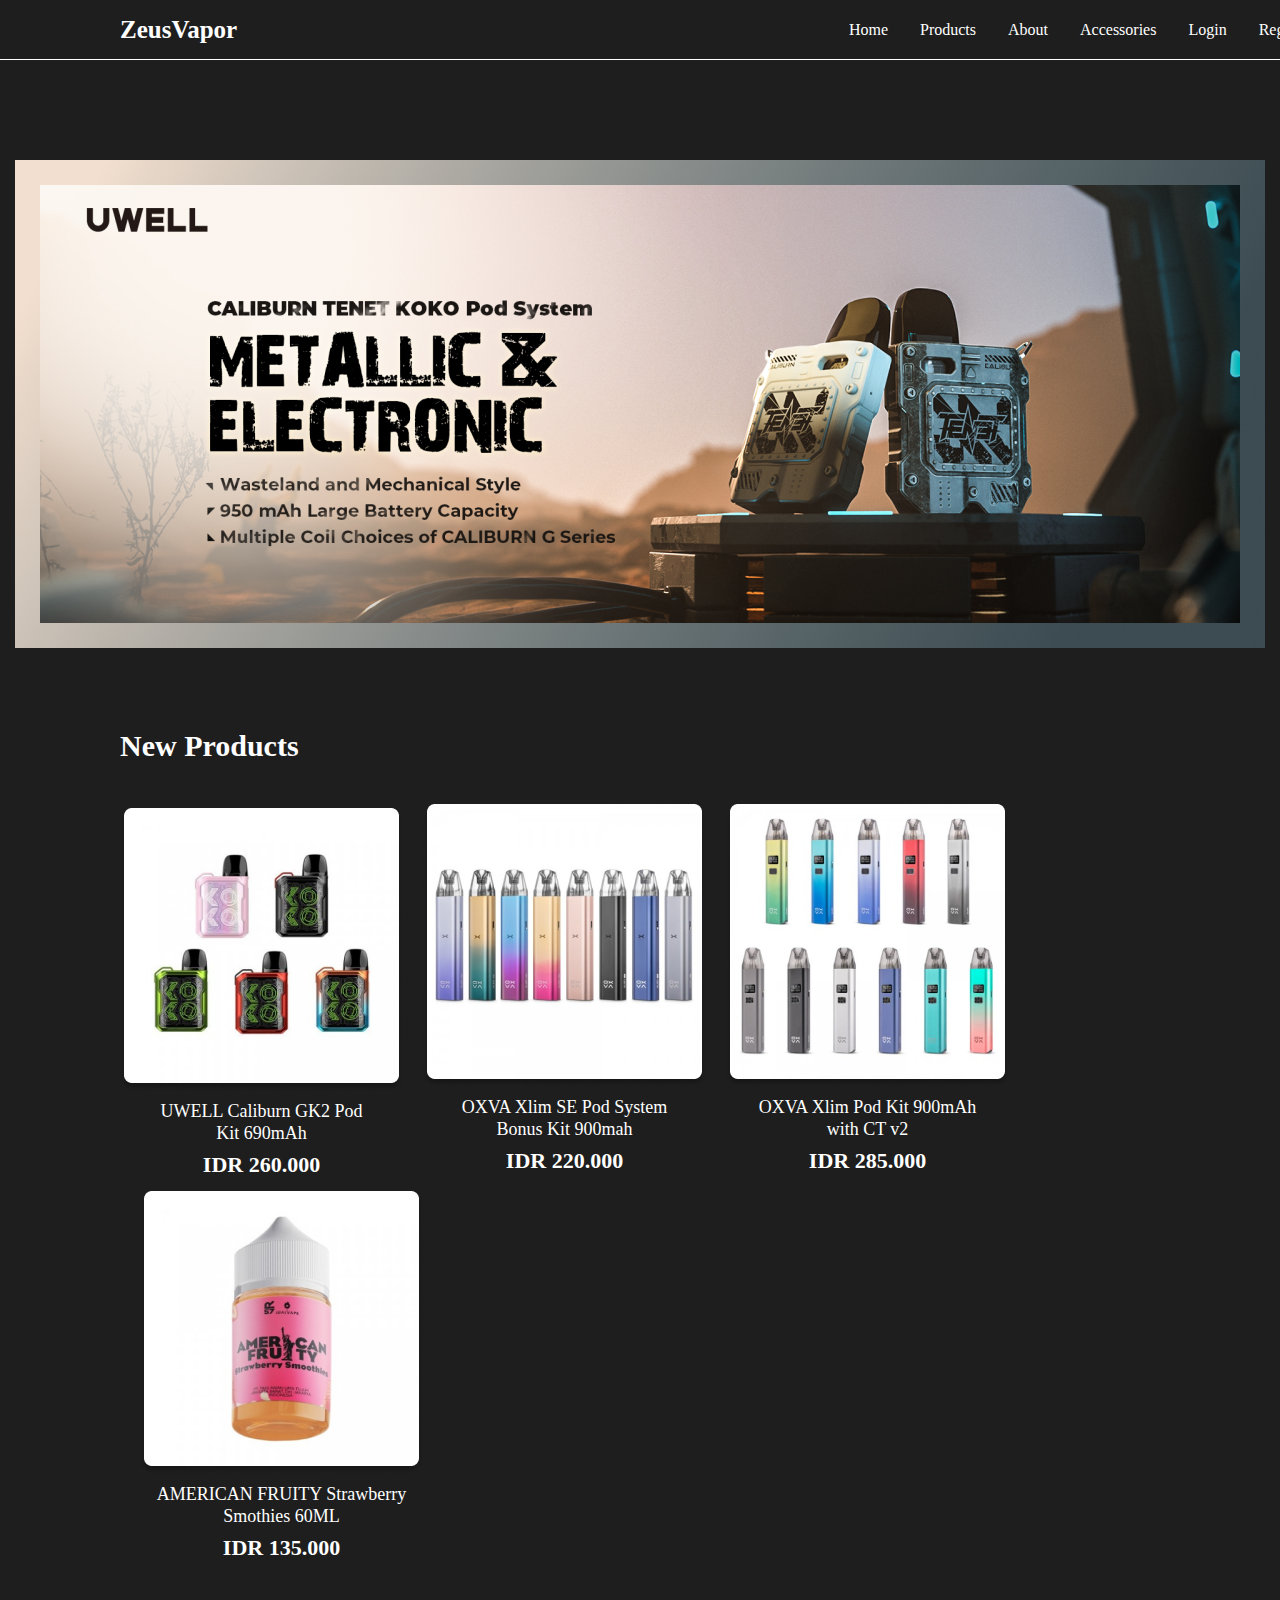
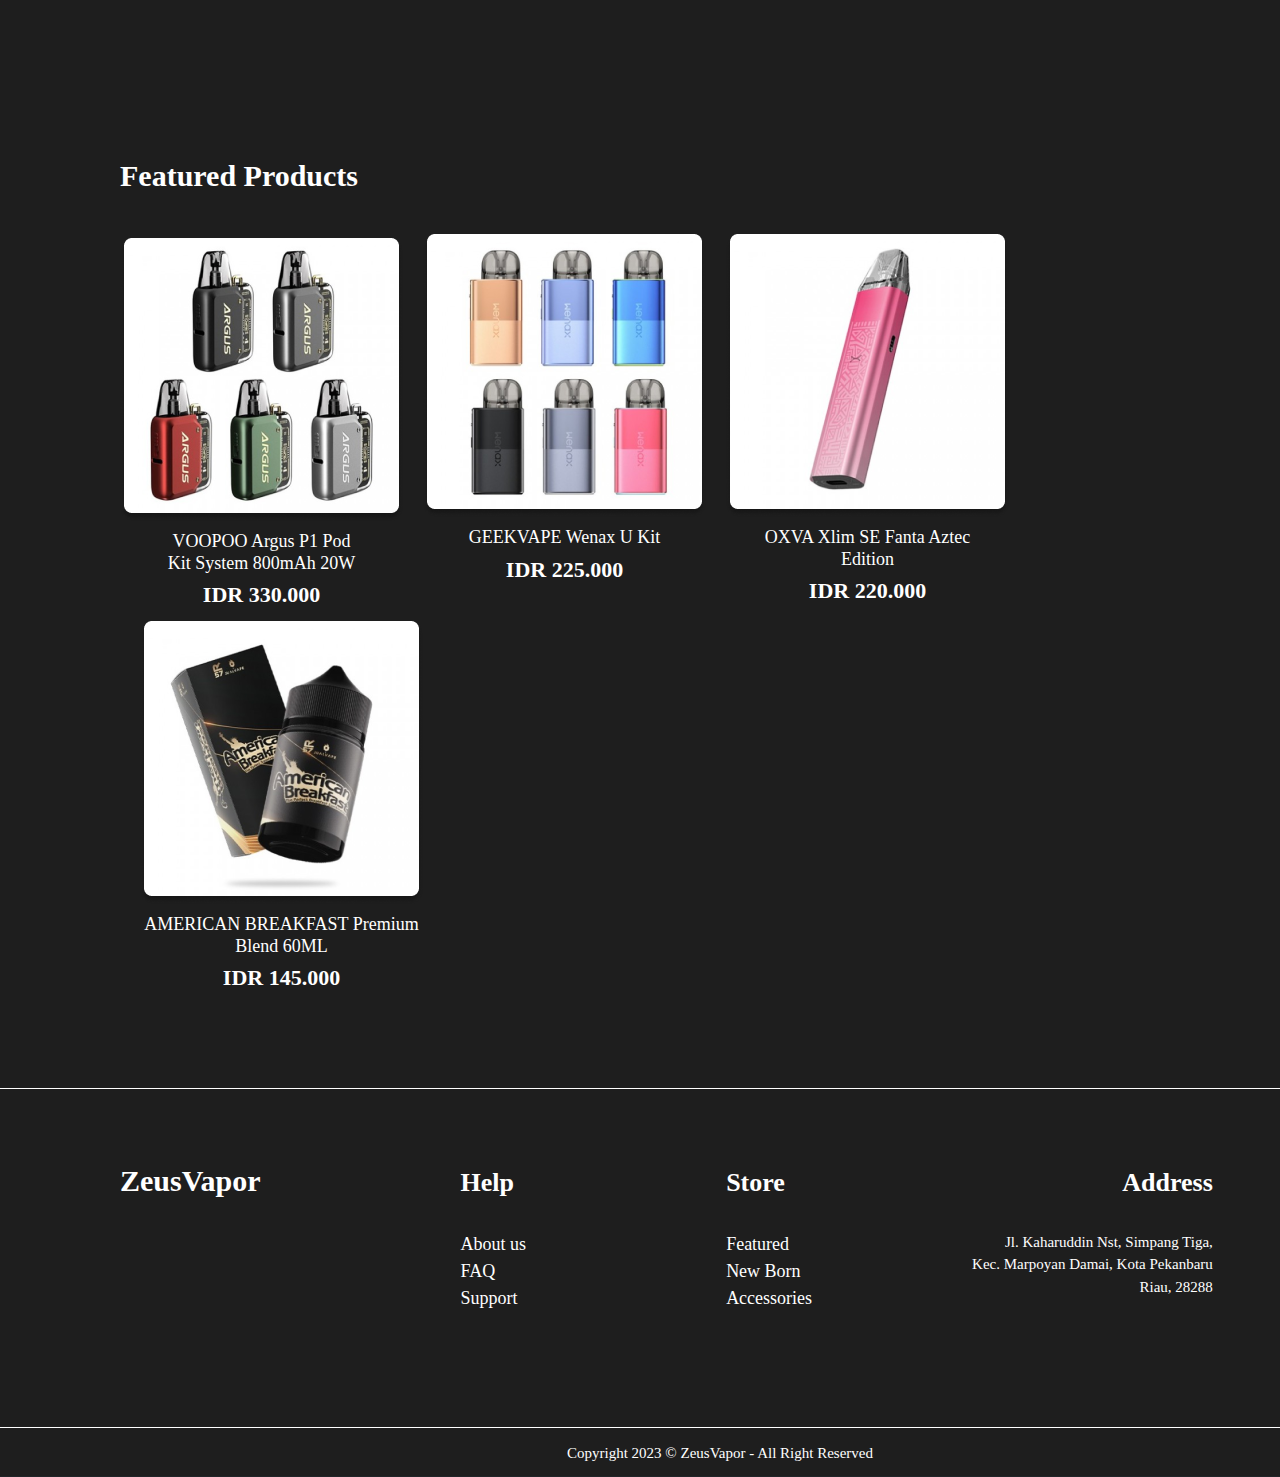
<file: index.html>
<!doctype html>
<html lang="en">
  <head>
    <!-- Required meta tags -->
    <meta charset="utf-8">
    <meta name="viewport" content="width=device-width, initial-scale=1, shrink-to-fit=no">

    <!-- Bootstrap CSS -->
    <link rel="stylesheet" href="https://cdn.jsdelivr.net/npm/bootstrap@4.6.2/dist/css/bootstrap.min.css" integrity="sha384-xOolHFLEh07PJGoPkLv1IbcEPTNtaed2xpHsD9ESMhqIYd0nLMwNLD69Npy4HI+N" crossorigin="anonymous">
    <link rel="stylesheet" href="frontend/libraries/bootstrap/css/bootstrap.css">
    <!-- my css -->
    <link rel="stylesheet" href="frontend/style/home.css">

    <title>ZeusVapor</title>
  </head>
  <body>

    <!-- navbar -->
    <nav class="navbar navbar-expand-lg navbar-light ">
      <a class="navbar-brand" href="index.html">ZeusVapor</a>
      <button class="navbar-toggler" type="button" data-toggle="collapse" data-target="#navbarNav" aria-controls="navbarNav" aria-expanded="false" aria-label="Toggle navigation">
        <span class="navbar-toggler-icon"></span>
      </button>
      <div class="collapse navbar-collapse" id="navbarNav">
        <ul class="navbar-nav ml-auto">
          <li class="nav-item active">
            <a class="nav-link" href="index.html">Home <span class="sr-only">(current)</span></a>
          </li>
          <li class="nav-item ml-3">
            <a class="nav-link" href="detail.html">Products</a>
          </li>
          <li class="nav-item ml-3">
            <a class="nav-link" href="#">About</a>
          </li>
          <li class="nav-item ml-3">
            <a class="nav-link" href="detail.html">Accessories</a>
          </li>
          <li class="nav-item ml-3">
            <a class="nav-link" href="#">Login</a>
          </li>
          <li class="nav-item ml-3">
            <a class="nav-link" href="#">Register</a>
          </li>
        </ul>
      </div>
    </nav>
    <!-- tutup navbar -->

    <center>
      <img src="frontend/img/section.png" class="img-section">
    </center>

    <!-- new products -->
    <section class="newproducts">
      <h5 class="headnow">New Products</h5>
      <div class="form-inline">
        <div class="np1">
          <a href="#">
            <img src="frontend/img/npp1.png" class="img-pr">
          </a>
          <a href="detail.html">
            <h5 class="nm-pr">UWELL Caliburn GK2 Pod <br>
              Kit 690mAh</h5>
          </a>
          <h5 class="pr-pr">IDR 260.000</h5>
        </div>
        <div class="np">
          <a href="#">
            <img src="frontend/img/npp2.png" class="img-pr">
          </a>
          <a href="detail.html">
            <h5 class="nm-pr">OXVA Xlim SE Pod System <br> Bonus Kit 900mah</h5>
          </a>
          <h5 class="pr-pr">IDR 220.000</h5>
        </div>
        <div class="np">
          <a href="#">
            <img src="frontend/img/npp3.png" class="img-pr">
          </a>
          <a href="#">
            <h5 class="nm-pr">OXVA Xlim Pod Kit 900mAh <br> with CT v2</h5>
          </a>
          <h5 class="pr-pr">IDR 285.000</h5>
        </div>
        <div class="np">
          <a href="#">
            <img src="frontend/img/npp4.png" class="img-pr">
          </a>
          <a href="#">
            <h5 class="nm-pr">AMERICAN FRUITY Strawberry <br> Smothies 60ML</h5>
          </a>
          <h5 class="pr-pr">IDR 135.000</h5>
        </div>
      </div>
    </section>
    <!-- tutup new products -->

    <!-- featured products -->
    <section class="fproducts">
      <h5 class="headnow">Featured Products</h5>
      <div class="form-inline">
        <div class="np1">
          <a href="#">
            <img src="frontend/img/fp1.png" class="img-pr">
          </a>
          <a href="#">
            <h5 class="nm-pr">VOOPOO Argus P1 Pod <br> Kit System 800mAh 20W</h5>
          </a>
          <h5 class="pr-pr">IDR 330.000</h5>
        </div>
        <div class="np">
          <a href="#">
            <img src="frontend/img/fp2.png" class="img-pr">
          </a>
          <a href="#">
            <h5 class="nm-pr">GEEKVAPE Wenax U Kit</h5>
          </a>
          <h5 class="pr-pr">IDR 225.000</h5>
        </div>
        <div class="np">
          <a href="#">
            <img src="frontend/img/fp3.png" class="img-pr">
          </a>
          <a href="#">
            <h5 class="nm-pr">OXVA Xlim SE Fanta Aztec <br> Edition</h5>
          </a>
          <h5 class="pr-pr">IDR 220.000</h5>
        </div>
        <div class="np">
          <a href="#">
            <img src="frontend/img/fp4.png" class="img-pr">
          </a>
          <a href="#">
            <h5 class="nm-pr">AMERICAN BREAKFAST Premium <br> Blend 60ML</h5>
          </a>
          <h5 class="pr-pr">IDR 145.000</h5>
        </div>
      </div>
    </section>
    <!-- tutup featured products -->

    <!-- footer -->
    <footer class="form-inline">
      <div class="bren">
        <h5 class="foot-bran">ZeusVapor</h5>
        <div class="form-inline">
        </div>
      </div>
      <div class="footer-h">
        <h5 class="footer-item">Help</h5>
        <div class="footer-ul">
          <a href="#" class="footer-link">About us</a> <br>
          <a href="#" class="footer-link">FAQ</a> <br>
          <a href="#" class="footer-link">Support</a>
        </div>
      </div>
      <div class="footer-h">
        <h5 class="footer-item">Store</h5>
        <div class="footer-ul">
          <a href="#" class="footer-link">Featured</a> <br>
          <a href="#" class="footer-link">New Born</a> <br>
          <a href="#" class="footer-link">Accessories</a>
        </div>
      </div>
      <div class="footer-h-address">
        <h5 class="footer-add">Address</h5>
        <p class="address">Jl. Kaharuddin Nst, Simpang Tiga, <br>
          Kec. Marpoyan Damai, Kota Pekanbaru <br>
          Riau, 28288</p>
      </div>
    </footer>
    <center class="copyright">
      <p>Copyright 2023 © <a href="#">ZeusVapor</a> - All Right Reserved</p>
    </center>
    <!-- tutup footer -->

    <!-- Optional JavaScript; choose one of the two! -->

    <!-- Option 1: jQuery and Bootstrap Bundle (includes Popper) -->
    <script src="https://cdn.jsdelivr.net/npm/jquery@3.5.1/dist/jquery.slim.min.js" integrity="sha384-DfXdz2htPH0lsSSs5nCTpuj/zy4C+OGpamoFVy38MVBnE+IbbVYUew+OrCXaRkfj" crossorigin="anonymous"></script>
    <script src="frontend/libraries/bootstrap/js/bootstrap.js"></script>
  </body>
</html>
</file>
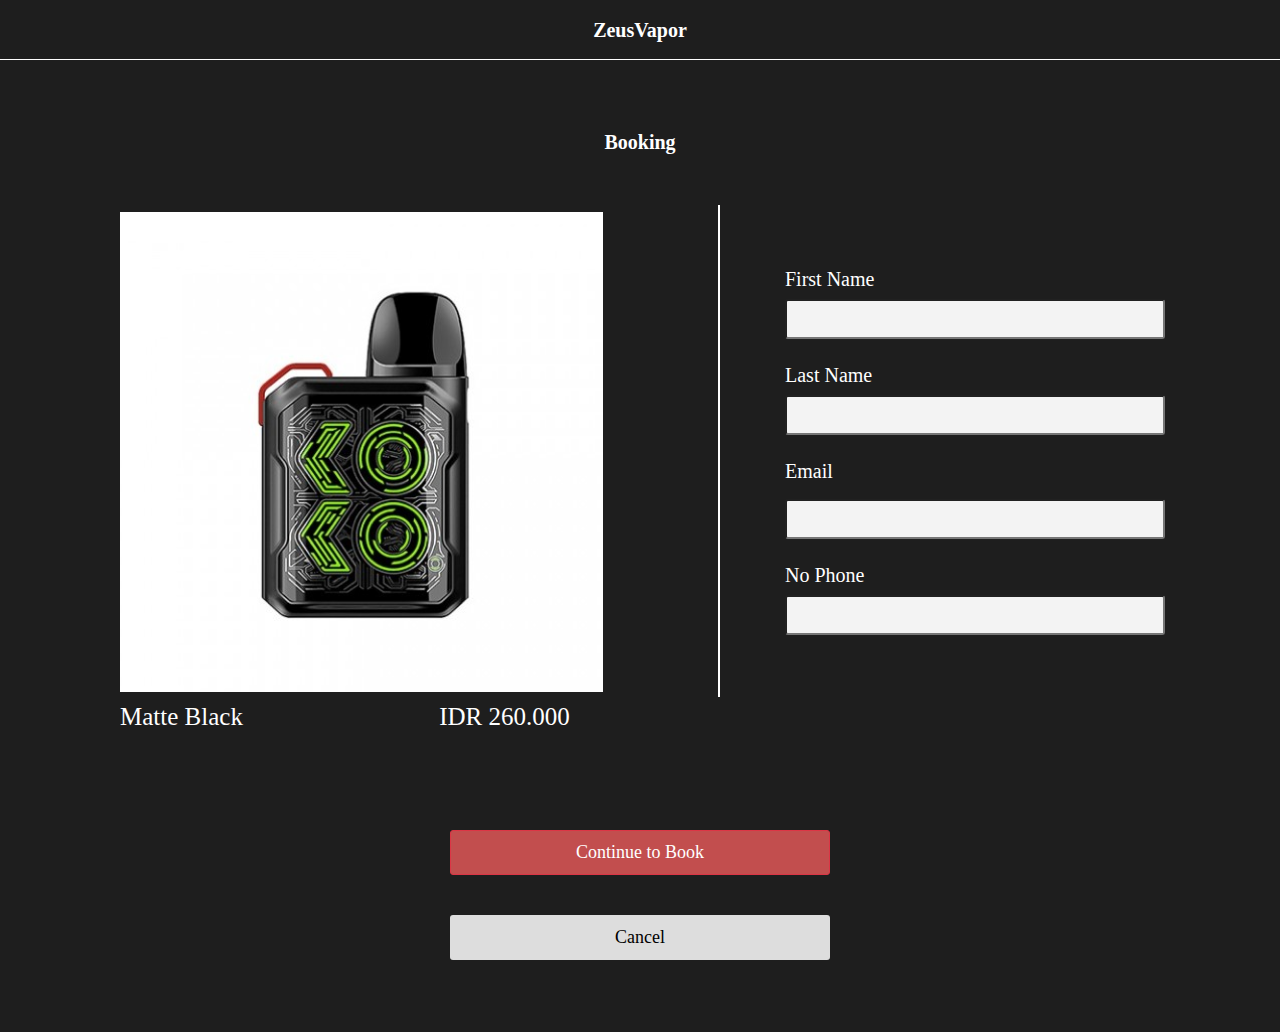
<file: booking.html>
<!doctype html>
<html lang="en">
  <head>
    <!-- Required meta tags -->
    <meta charset="utf-8">
    <meta name="viewport" content="width=device-width, initial-scale=1, shrink-to-fit=no">

    <!-- Bootstrap CSS -->
    <link rel="stylesheet" href="https://cdn.jsdelivr.net/npm/bootstrap@4.6.2/dist/css/bootstrap.min.css" integrity="sha384-xOolHFLEh07PJGoPkLv1IbcEPTNtaed2xpHsD9ESMhqIYd0nLMwNLD69Npy4HI+N" crossorigin="anonymous">
    <link rel="stylesheet" href="frontend/libraries/bootstrap/css/bootstrap.css">
    <!-- my css -->
    <link rel="stylesheet" href="frontend/style/booking.css">

    <title>Booking page</title>
  </head>
  <body>

    <!-- nav -->
    <nav class="navbar">
        <center class="nav-brn mx-auto">ZeusVapor</center>
    </nav>
    <!-- tutup nav -->

    <!-- booking -->
    <h5 class="bk">Booking</h5>
    <section class="booking form-inline">
        <div class="produk">
            <img src="frontend/img/produk-booking1.png"><br>
            <h5 class="mat text-left">Matte Black <span class="text-right">IDR 260.000</span></h5>
        </div>
        <center>
            <hr class="grs">
        </center>
        <div class="data">
            <div class="FirstName">
                <h5 class="in-label">First Name</h5>
                <input type="text" class="form-text">
            </div>
            <div class="LastName mt-4">
                <h5 class="in-label">Last Name</h5>
                <input type="text" class="form-text">
            </div>
            <div class="Email mt-4">
                <h5 class="in-label">Email <Address></Address></h5>
                <input type="email" class="form-text">
            </div>
            <div class="Phone mt-4">
                <h5 class="in-label">No Phone</h5>
                <input type="text" class="form-text">
            </div>
        </div>
    </section>

    <center>
        <a href="payment.html" role="button">
            <button type="button" class="btn btn-danger">Continue to Book</button>
        </a>
        <br>
        <a href="detail.html" role="button">
            <button type="button" class="btn btn-cancel">Cancel</button>
        </a>
    </center>
    <!-- tutup booking -->
    <br><br><br>

    <!-- Optional JavaScript; choose one of the two! -->

    <!-- Option 1: jQuery and Bootstrap Bundle (includes Popper) -->
    <script src="https://cdn.jsdelivr.net/npm/jquery@3.5.1/dist/jquery.slim.min.js" integrity="sha384-DfXdz2htPH0lsSSs5nCTpuj/zy4C+OGpamoFVy38MVBnE+IbbVYUew+OrCXaRkfj" crossorigin="anonymous"></script>
    <script src="frontend/libraries/bootstrap/js/bootstrap.js"></script>
  </body>
</html>
</file>
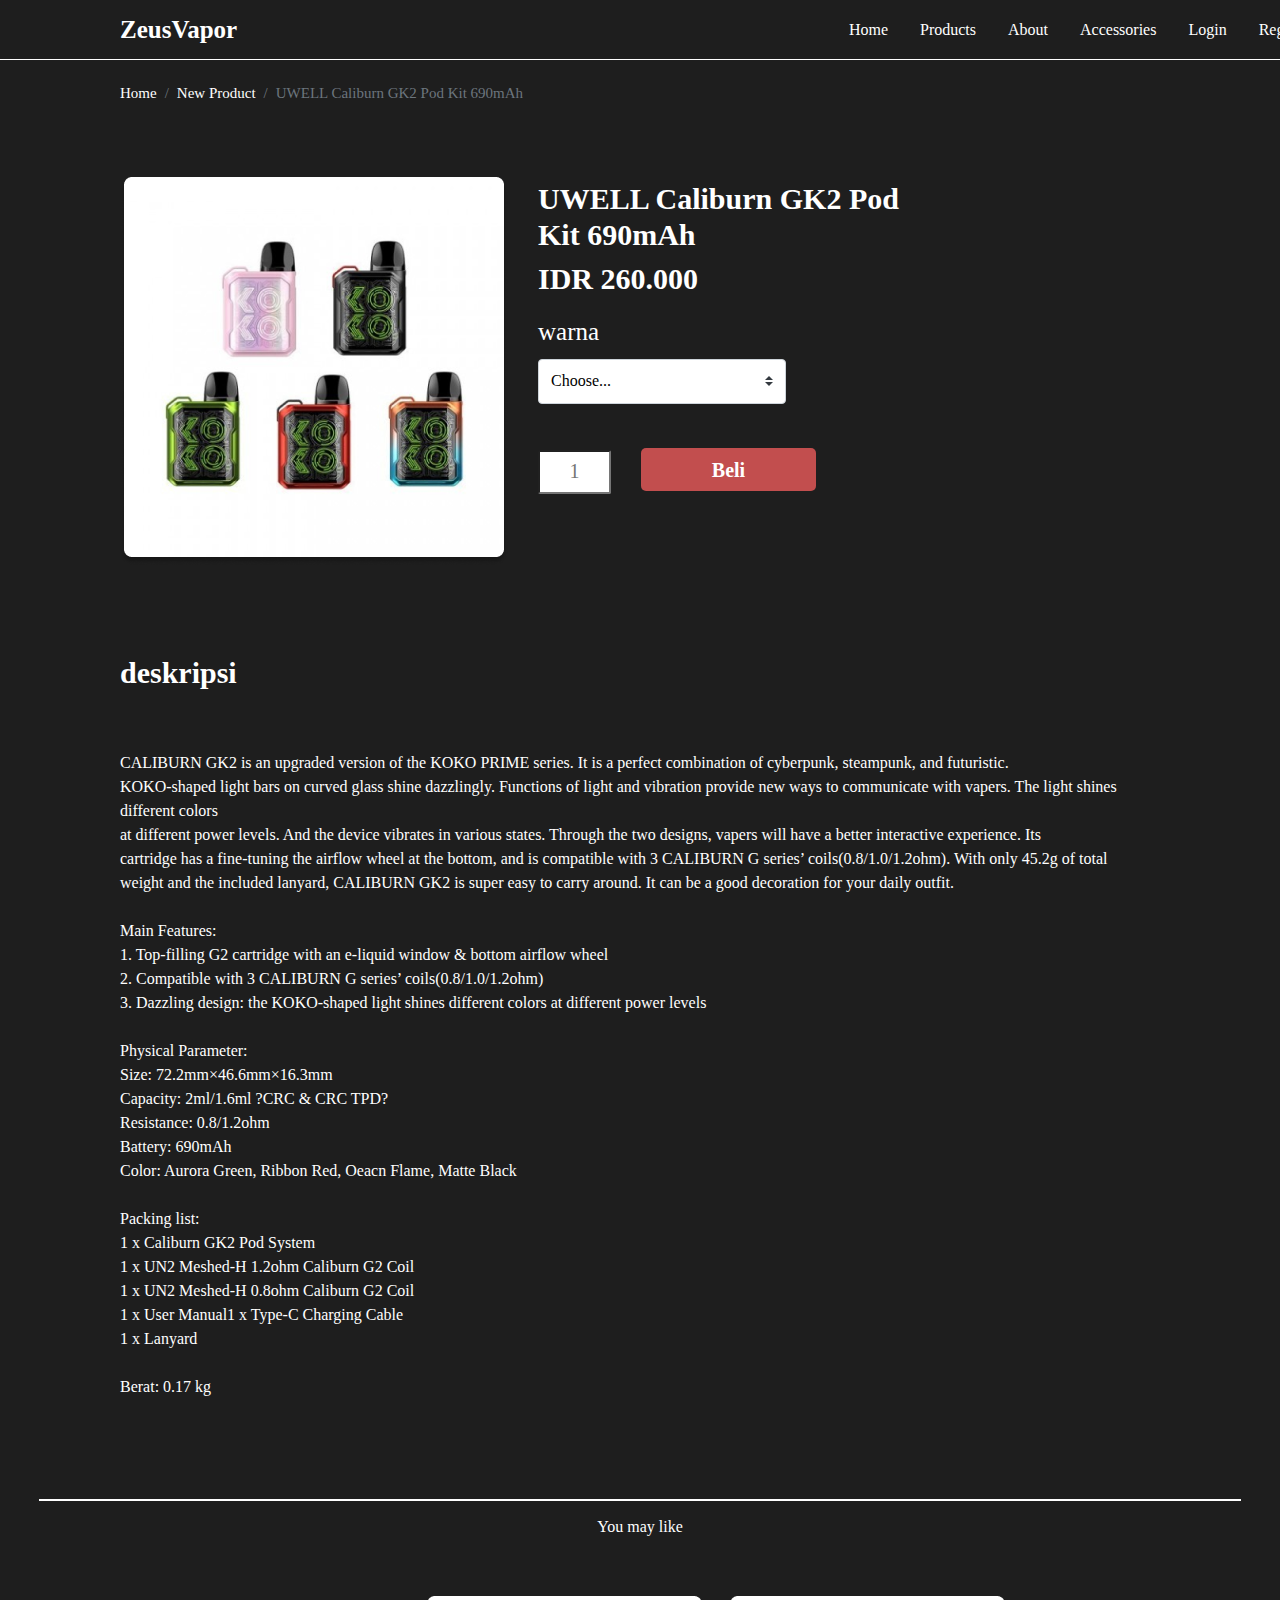
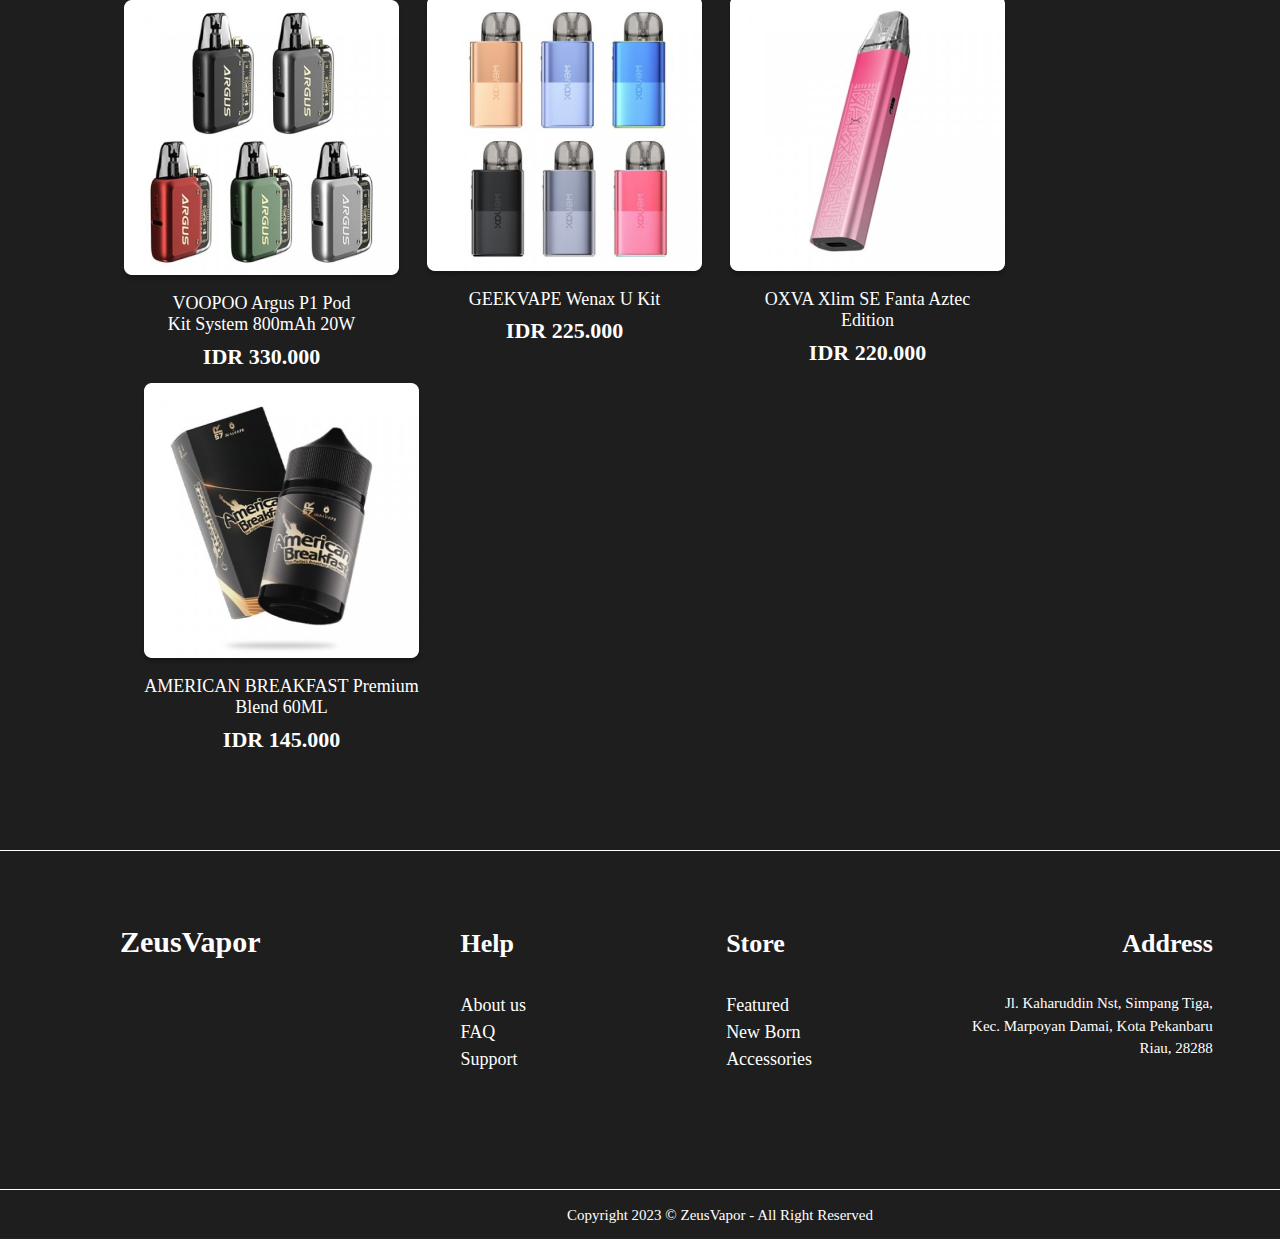
<file: detail.html>
<!doctype html>
<html lang="en">
  <head>
    <!-- Required meta tags -->
    <meta charset="utf-8">
    <meta name="viewport" content="width=device-width, initial-scale=1, shrink-to-fit=no">

    <!-- Bootstrap CSS -->
    <link rel="stylesheet" href="https://cdn.jsdelivr.net/npm/bootstrap@4.6.2/dist/css/bootstrap.min.css" integrity="sha384-xOolHFLEh07PJGoPkLv1IbcEPTNtaed2xpHsD9ESMhqIYd0nLMwNLD69Npy4HI+N" crossorigin="anonymous">
    <link rel="stylesheet" href="frontend/libraries/bootstrap/css/bootstrap.css">
    <!-- my css -->
    <link rel="stylesheet" href="frontend/style/detail.css">

    <title>UWELL Caliburn GK2 Pod Kit 690mAh</title>
  </head>
  <body>

    <!-- navbar -->
    <nav class="navbar navbar-expand-lg navbar-light ">
      <a class="navbar-brand" href="index.html">ZeusVapor</a>
      <button class="navbar-toggler" type="button" data-toggle="collapse" data-target="#navbarNav" aria-controls="navbarNav" aria-expanded="false" aria-label="Toggle navigation">
        <span class="navbar-toggler-icon"></span>
      </button>
      <div class="collapse navbar-collapse" id="navbarNav">
        <ul class="navbar-nav ml-auto">
          <li class="nav-item active">
            <a class="nav-link" href="index.html">Home <span class="sr-only">(current)</span></a>
          </li>
          <li class="nav-item ml-3">
            <a class="nav-link" href="detail.html">Products</a>
          </li>
          <li class="nav-item ml-3">
            <a class="nav-link" href="#">About</a>
          </li>
          <li class="nav-item ml-3">
            <a class="nav-link" href="#">Accessories</a>
          </li>
          <li class="nav-item ml-3">
            <a class="nav-link" href="#">Login</a>
          </li>
          <li class="nav-item ml-3">
            <a class="nav-link" href="#">Register</a>
          </li>
        </ul>
      </div>
    </nav>
    <!-- tutup navbar -->

    <nav class="breadcrumb">
        <a class="breadcrumb-item" href="index.html">Home</a>
        <a class="breadcrumb-item" href="index.html">New Product</a>
        <span class="breadcrumb-item active">UWELL Caliburn GK2 Pod Kit 690mAh</span>
    </nav>

    <!-- produk -->
    <section class="produk form-inline">
        <img src="frontend/img/uwell caliburn.png">
        <div class="detail">
            <h3 class="nm-prod">UWELL Caliburn GK2 Pod <br> Kit 690mAh</h3>
            <h4 class="nm-pric">IDR 260.000</h4>
            <h5 class="warna">warna</h5>
            <select id="input-warna" class="custom-select">
                <option selected>Choose...</option>
                <option value="1">Aurora Green</option>
                <option value="2">Matte Black</option>
                <option value="3">Ribbon Red</option>
                <option value="3">Oeacn Flame</option>
            </select>
            <div class="form-inline bt">
                <input type="text" class="form-text qty" placeholder="1">
                <a href="booking.html" role="button">
                    <button type="button" class="btn btn-submit">Beli</button>
                </a>
            </div>
        </div>
    </section>
    <!-- tutup produk -->

    <!-- deskripsi -->
    <section class="deskripsi">
        <h5>deskripsi</h5>
        <p>
            CALIBURN GK2 is an upgraded version of the KOKO PRIME series. It is a perfect combination of cyberpunk, steampunk, and futuristic. <br> KOKO-shaped light bars on curved glass shine dazzlingly. Functions of light and vibration provide new ways to communicate with vapers. The light shines different colors <br> at different power levels. And the device vibrates in various states. Through the two designs, vapers will have a better interactive experience. Its <br> cartridge has a fine-tuning the airflow wheel at the bottom, and is compatible with 3 CALIBURN G series’ coils(0.8/1.0/1.2ohm). With only 45.2g of total <br>weight and the included lanyard, CALIBURN GK2 is super easy to carry around. It can be a good decoration for your daily outfit.
            <br><br>
            Main Features: <br>
            1. Top-filling G2 cartridge with an e-liquid window & bottom airflow wheel <br>
            2. Compatible with 3 CALIBURN G series’ coils(0.8/1.0/1.2ohm) <br>
            3. Dazzling design: the KOKO-shaped light shines different colors at different power levels
            <br><br>
            Physical Parameter: <br>
            Size: 72.2mm×46.6mm×16.3mm <br>
            Capacity: 2ml/1.6ml ?CRC & CRC TPD? <br>
            Resistance: 0.8/1.2ohm <br>
            Battery: 690mAh <br>
            Color: Aurora Green, Ribbon Red, Oeacn Flame, Matte Black
            <br><br>
            Packing list: <br>
            1 x Caliburn GK2 Pod System <br>
            1 x UN2 Meshed-H 1.2ohm Caliburn G2 Coil <br>
            1 x UN2 Meshed-H 0.8ohm Caliburn G2 Coil <br>
            1 x User Manual1 x Type-C Charging Cable <br>
            1 x Lanyard
            <br><br>
            Berat: 0.17 kg
        </p>
    </section>
    <!-- tutup deskripsi -->
    <hr class="grs">
    <!-- recom -->
    <section class="recom">
        <h5 class="yml">You may like</h5>
        <div class="form-inline">
            <div class="np1">
              <a href="#">
                <img src="frontend/img/fp1.png" class="img-pr">
              </a>
              <a href="#">
                <h5 class="nm-pr">VOOPOO Argus P1 Pod <br> Kit System 800mAh 20W</h5>
              </a>
              <h5 class="pr-pr">IDR 330.000</h5>
            </div>
            <div class="np">
              <a href="#">
                <img src="frontend/img/fp2.png" class="img-pr">
              </a>
              <a href="#">
                <h5 class="nm-pr">GEEKVAPE Wenax U Kit</h5>
              </a>
              <h5 class="pr-pr">IDR 225.000</h5>
            </div>
            <div class="np">
              <a href="#">
                <img src="frontend/img/fp3.png" class="img-pr">
              </a>
              <a href="#">
                <h5 class="nm-pr">OXVA Xlim SE Fanta Aztec <br> Edition</h5>
              </a>
              <h5 class="pr-pr">IDR 220.000</h5>
            </div>
            <div class="np">
              <a href="#">
                <img src="frontend/img/fp4.png" class="img-pr">
              </a>
              <a href="#">
                <h5 class="nm-pr">AMERICAN BREAKFAST Premium <br> Blend 60ML</h5>
              </a>
              <h5 class="pr-pr">IDR 145.000</h5>
            </div>
          </div>
    </section>
    <!-- tutup recom -->

    <!-- footer -->
    <footer class="form-inline">
        <div class="bren">
          <h5 class="foot-bran">ZeusVapor</h5>
          <div class="form-inline">
          </div>
        </div>
        <div class="footer-h">
          <h5 class="footer-item">Help</h5>
          <div class="footer-ul">
            <a href="#" class="footer-link">About us</a> <br>
            <a href="#" class="footer-link">FAQ</a> <br>
            <a href="#" class="footer-link">Support</a>
          </div>
        </div>
        <div class="footer-h">
          <h5 class="footer-item">Store</h5>
          <div class="footer-ul">
            <a href="#" class="footer-link">Featured</a> <br>
            <a href="#" class="footer-link">New Born</a> <br>
            <a href="#" class="footer-link">Accessories</a>
          </div>
        </div>
        <div class="footer-h-address">
          <h5 class="footer-add">Address</h5>
          <p class="address">Jl. Kaharuddin Nst, Simpang Tiga, <br>
            Kec. Marpoyan Damai, Kota Pekanbaru <br>
            Riau, 28288</p>
        </div>
      </footer>
      <center class="copyright">
        <p>Copyright 2023 © <a href="#">ZeusVapor</a> - All Right Reserved</p>
      </center>
      <!-- tutup footer -->

    <!-- Optional JavaScript; choose one of the two! -->

    <!-- Option 1: jQuery and Bootstrap Bundle (includes Popper) -->
    <script src="https://cdn.jsdelivr.net/npm/jquery@3.5.1/dist/jquery.slim.min.js" integrity="sha384-DfXdz2htPH0lsSSs5nCTpuj/zy4C+OGpamoFVy38MVBnE+IbbVYUew+OrCXaRkfj" crossorigin="anonymous"></script>
    <script src="frontend/libraries/bootstrap/js/bootstrap.js"></script>
  </body>
</html>
</file>
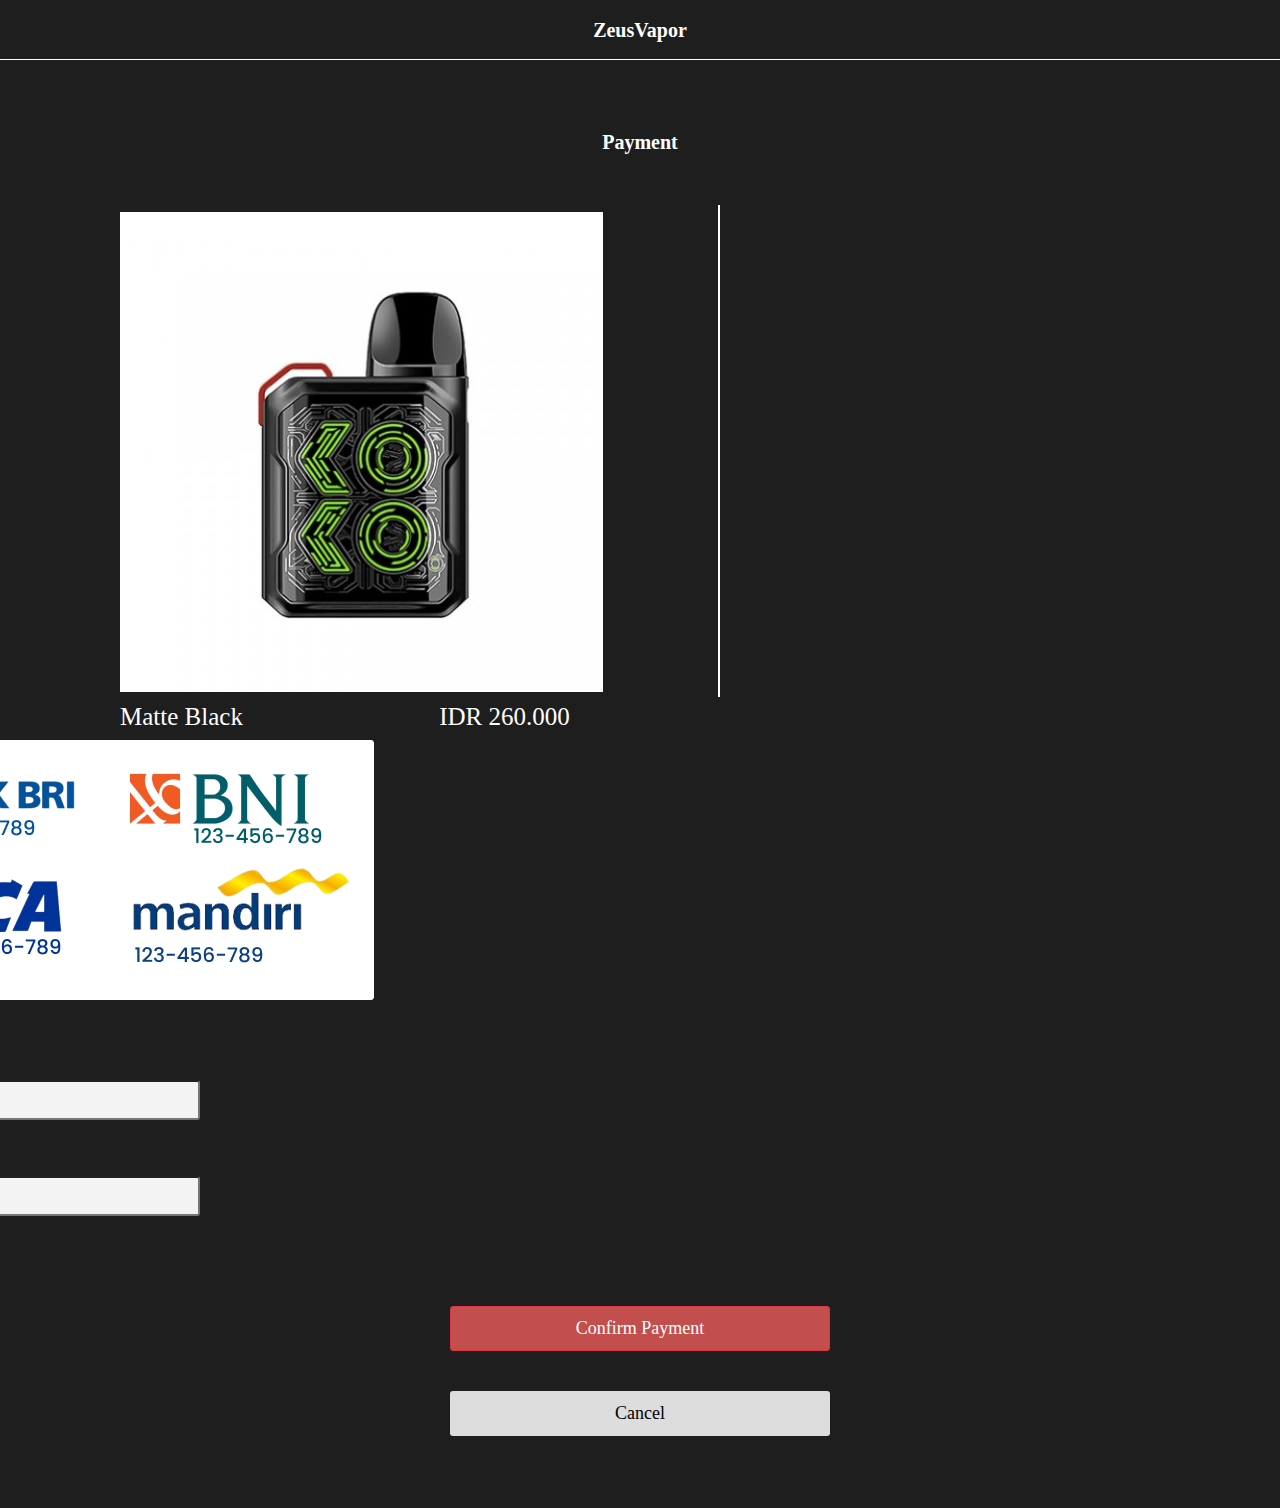
<file: payment.html>
<!doctype html>
<html lang="en">
  <head>
    <!-- Required meta tags -->
    <meta charset="utf-8">
    <meta name="viewport" content="width=device-width, initial-scale=1, shrink-to-fit=no">

    <!-- Bootstrap CSS -->
    <link rel="stylesheet" href="https://cdn.jsdelivr.net/npm/bootstrap@4.6.2/dist/css/bootstrap.min.css" integrity="sha384-xOolHFLEh07PJGoPkLv1IbcEPTNtaed2xpHsD9ESMhqIYd0nLMwNLD69Npy4HI+N" crossorigin="anonymous">
    <link rel="stylesheet" href="frontend/libraries/bootstrap/css/bootstrap.css">
    <!-- my css -->
    <link rel="stylesheet" href="frontend/style/booking.css">

    <title>Payment</title>
  </head>
  <body>

    <!-- nav -->
    <nav class="navbar">
        <center class="nav-brn mx-auto">ZeusVapor</center>
    </nav>
    <!-- tutup nav -->

    <!-- booking -->
    <h5 class="bk">Payment</h5>
    <section class="booking form-inline">
        <div class="produk">
            <img src="frontend/img/produk-booking1.png"><br>
            <h5 class="mat text-left">Matte Black <span class="text-right">IDR 260.000</span></h5>
        </div>
        <center>
            <hr class="grs">
        </center>
        <div class="data">
            <img src="frontend/img/Bank.png"> <br>
            <div class="namaBank mt-5">
                <h5 class="in-label">Asal Bank</h5>
                <input type="text" class="form-text">
            </div>
            <div class="Pengirim mt-4">
                <h5 class="in-label">Nama Pengirim</h5>
                <input type="text" class="form-text">
            </div>
        </div>
    </section>

    <center>
        <a href="sukses.html" role="button">
            <button type="button" class="btn btn-danger">Confirm Payment</button>
        </a>
        <br>
        <a href="booking.html" role="button">
            <button type="button" class="btn btn-cancel">Cancel</button>
        </a>
    </center>
    <!-- tutup booking -->
    <br><br><br>

    <!-- Optional JavaScript; choose one of the two! -->

    <!-- Option 1: jQuery and Bootstrap Bundle (includes Popper) -->
    <script src="https://cdn.jsdelivr.net/npm/jquery@3.5.1/dist/jquery.slim.min.js" integrity="sha384-DfXdz2htPH0lsSSs5nCTpuj/zy4C+OGpamoFVy38MVBnE+IbbVYUew+OrCXaRkfj" crossorigin="anonymous"></script>
    <script src="frontend/libraries/bootstrap/js/bootstrap.js"></script>
  </body>
</html>
</file>
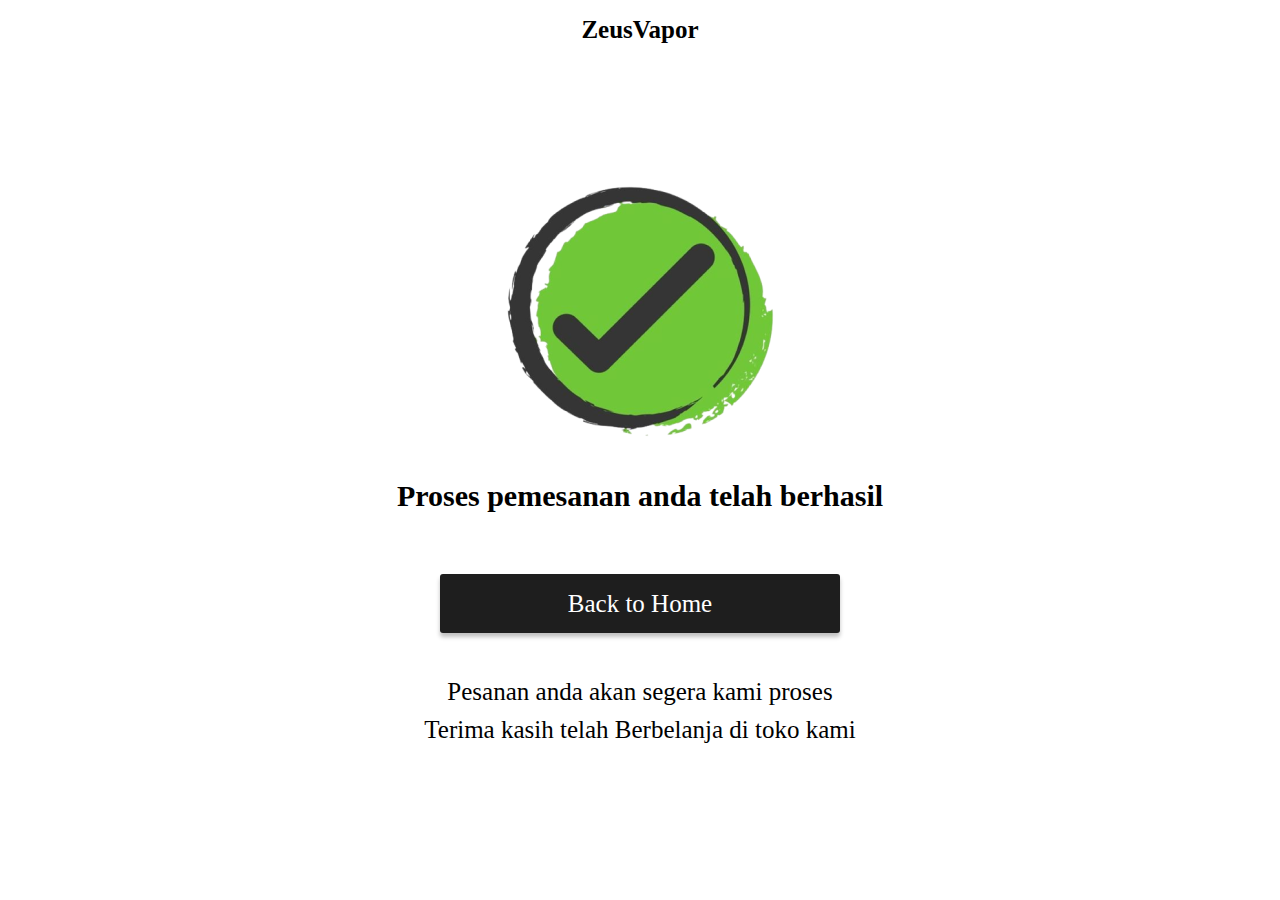
<file: sukses.html>
<!doctype html>
<html lang="en">
  <head>
    <!-- Required meta tags -->
    <meta charset="utf-8">
    <meta name="viewport" content="width=device-width, initial-scale=1, shrink-to-fit=no">

    <!-- Bootstrap CSS -->
    <link rel="stylesheet" href="https://cdn.jsdelivr.net/npm/bootstrap@4.6.2/dist/css/bootstrap.min.css" integrity="sha384-xOolHFLEh07PJGoPkLv1IbcEPTNtaed2xpHsD9ESMhqIYd0nLMwNLD69Npy4HI+N" crossorigin="anonymous">
    <link rel="stylesheet" href="frontend/libraries/bootstrap/css/bootstrap.css">
    <!-- my css -->
    <link rel="stylesheet" href="frontend/style/sukses.css">

    <title>Booking Success</title>
  </head>
  <body>

    <!-- nav -->
    <nav class="navbar">
        <center class="nav-brn mx-auto">ZeusVapor</center>
    </nav>
    <!-- tutup nav -->

    <center class="succes">
        <img src="frontend/img/sukses-icon.png">
        <p class="proses">Proses pemesanan anda telah berhasil</p>
        <a href="index.html" role="button">
            <button type="button" class="btn btn-submit">Back to Home</button>
        </a>
        <p class="thanks">Pesanan anda akan segera kami proses <br>
            Terima kasih telah Berbelanja di toko kami</p>
    </center>

    <!-- tutup booking -->
    <br><br><br>

    <!-- Optional JavaScript; choose one of the two! -->

    <!-- Option 1: jQuery and Bootstrap Bundle (includes Popper) -->
    <script src="https://cdn.jsdelivr.net/npm/jquery@3.5.1/dist/jquery.slim.min.js" integrity="sha384-DfXdz2htPH0lsSSs5nCTpuj/zy4C+OGpamoFVy38MVBnE+IbbVYUew+OrCXaRkfj" crossorigin="anonymous"></script>
    <script src="frontend/libraries/bootstrap/js/bootstrap.js"></script>
  </body>
</html>
</file>
<file: frontend/style/home.css>
body{
    background: #1E1E1E;
}
/* navbar */
.navbar{
    width: 1440px;
    height: 60px;
    padding-left: 120px;
    padding-right: 120px;
    background: #1E1E1E;
    border-bottom: 1px solid #FFFFFF !important;
}
.navbar-brand{
    font-family: 'Poppins';
    font-style: normal;
    font-weight: 700;
    font-size: 25px;
    color: #FFFFFF !important;
}
.nav-link{
    font-family: 'Poppins';
    font-style: normal;
    font-weight: 400;
    font-size: 16px;
    color: #FFFFFF !important;

}
/* tutup navbar */

.img-section{
    margin-top: 100px;
}

/* New Products */
.newproducts{
    margin-left: 120px;
    margin-right: 120px;
}
.fproducts{
    margin-top: 180px;
    margin-left: 120px;
    margin-right: 120px;
}
.headnow{
    margin-top: 80px;
    font-family: 'Poppins';
    font-style: normal;
    font-weight: 700;
    font-size: 30px;
    color: #FFFFFF;
    margin-bottom: 40px;
}
.nm-pr{
    margin-top: 10px;
    font-family: 'Poppins';
    font-style: normal;
    font-weight: 400;
    font-size: 18px;
    text-align: center;
    text-decoration: none;
    color: #FFFFFF;
}
.nm-pr:hover{
    text-decoration: none;
    text-decoration: none;
    font-weight: 500;
}
.pr-pr{
    font-family: 'Poppins';
    font-style: normal;
    font-weight: 600;
    font-size: 22px;
    text-align: center;

    color: #FFFFFF;
}
.np{
    height: 387px;
    margin-left: 20px;
}
/* tutup New Products */

/* footer */
footer{
    width: 1440px;
    height: 339px;
    margin-top: 80px;
    padding-left: 120px;
    padding-right: 120px;
    padding-top: 30px;
    padding-bottom: 60px;
    background: #1E1E1E;
    border-top: 1px solid #FFFFFF;

}

.foot-bran{
    height: 153px;
    font-family: 'Montserrat';
    font-style: normal;
    font-weight: 700;
    font-size: 30px;
    color: #FFFFFF;

}

.footer-item{
    font-family: 'Poppins';
    font-style: normal;
    font-weight: 600;
    font-size: 26px;
    color: #FFFFFF;
}
.footer-h{
    height: 153px;
    margin-left: 200px;
}
.footer-ul{
    margin-top: 33px;
}
.footer-link{
    font-family: 'Poppins';
    font-style: normal;
    font-weight: 400;
    font-size: 18px;
    color: #FFFFFF;
    text-decoration: none;
}
.footer-link:hover{
    color: #FFFFFF;
}
.footer-h-address{
    height: 153px;
    margin-left: 160px;
}
.footer-add{
    font-family: 'Poppins';
    font-style: normal;
    font-weight: 600;
    font-size: 26px;
    color: #FFFFFF;
    text-align: right;
}
.address{
    margin-top: 33px;
    font-family: 'Poppins';
    font-style: normal;
    font-weight: 400;
    font-size: 15px;
    text-align: right;

    color: #FFFFFF;
}

.copyright{
    padding-top: 14px;
    width: 1440px;
    height: 50px;
    background: #1E1E1E;
    border-width: 1px 0px;
    border-style: solid;
    border-top: 1px solid #FFFFFF ;
}
.copyright p{
    font-family: 'Poppins';
    font-style: normal;
    font-weight: 400;
    font-size: 15px;
    text-align: center;
    color: #FFFFFF;

}
.copyright p a {
    color: #FFFFFF;
    text-decoration: none;
}
/* tutup footer */
</file>
<file: frontend/style/booking.css>
body{
    background: #1E1E1E;
}
/* nav */
.navbar{
    height: 60px;
    background: #1E1E1E;
    border-bottom: 1px solid #FFFFFF;
}
.nav-brn{
    font-family: 'Poppins';
    font-style: normal;
    font-weight: 700;
    font-size: 20px;
    text-align: center;

    color: #FFFFFF;
}
/* tutup nav */

/* booking */
.bk{
    margin-top: 70px;
    font-family: 'Poppins';
    font-style: normal;
    font-weight: 700;
    font-size: 20px;
    text-align: center;

    color: #FFFFFF;
}
.produk{
    margin-left: 120px;
    margin-right: 120px;
    margin-top: 50px;
}
.mat{
    margin-top: 10px;
    font-family: 'Poppins';
    font-style: normal;
    font-weight: 400;
    font-size: 25px;
    color: #FFFFFF;
}
.mat span{
    margin-left: 190px;
}
.grs{
    margin-left: -250px;
    width: 490px;
    height: 0px;
    border: 1px solid #FFFFFF;
    transform: rotate(90deg);
}
.data{
    margin-left: -180px;
}
.in-label{
    font-family: 'Poppins';
    font-style: normal;
    font-weight: 400;
    font-size: 20px;
    color: #FFFFFF;
}
.form-text{
    width: 380px;
    height: 40px;
    background: #F3F3F3;
    border-radius: 3px;
    padding-left: 8px;
}
.btn-danger{
    margin-top: 90px;
    width: 380px;
    height: 45px;
    background: #C24E4E;
    border-radius: 3px;
    font-family: 'Poppins';
    font-style: normal;
    font-weight: 400;
    font-size: 18px;
    text-align: center;

    color: #FFFFFF;
}
.btn-cancel{

    width: 380px;
    height: 45px;
    background: #DDDDDD;
    border-radius: 3px;
    font-family: 'Poppins';
    font-style: normal;
    font-weight: 400;
    font-size: 18px;
    text-align: center;
    margin-top: 40px;
    color: #000000;
}
/* tutup booking */
</file>
<file: frontend/style/detail.css>
body{
    background: #1E1E1E;
}
/* navbar */
.navbar{
    width: 1440px;
    height: 60px;
    padding-left: 120px;
    padding-right: 120px;
    background: #1E1E1E;
    border-bottom: 1px solid #FFFFFF !important;
}
.navbar-brand{
    font-family: 'Poppins';
    font-style: normal;
    font-weight: 700;
    font-size: 25px;
    color: #FFFFFF !important;
}
.nav-link{
    font-family: 'Poppins';
    font-style: normal;
    font-weight: 400;
    font-size: 16px;
    color: #FFFFFF !important;

}
/* tutup navbar */

.breadcrumb{
    padding-left: 120px;
    background: none;
    margin-top: 10px;
}
.breadcrumb-item{
    text-decoration: none;
    font-family: 'Poppins';
    font-style: normal;
    font-weight: 400;
    font-size: 15px;
    color: #FFFFFF;
}
.breadcrumb-item:hover{
    color: #FFFFFF;
}

/* produk */
.produk{
    padding-left: 120px;
    padding-right: 120px;
    margin-top: 60px;
}
.nm-prod{
    font-family: 'Poppins';
    font-style: normal;
    font-weight: 600;
    font-size: 30px;
    color: #FFFFFF;
}
.nm-pric{
    font-family: 'Poppins';
    font-style: normal;
    font-weight: 600;
    font-size: 30px;
    color: #FFFFFF;
}
.detail{
    height: 380px;
    margin-left: 30px;
}
.warna{
    margin-bottom: 12px;
    margin-top: 20px;
    font-family: 'Poppins';
    font-style: normal;
    font-weight: 500;
    font-size: 25px;
    color: #FFFFFF;
}
.custom-select{
    width: 248px !important;
    height: 45px !important;
    border-radius: 4px;
    margin-bottom: 42px;
    font-family: 'Montserrat';
    font-style: normal;
    font-weight: 300;
    font-size: 16px;
    color: #000000;
}
.qty{
    width: 73px;
    height: 44px;
    background: #FFFFFF;
    border-radius: 2px;
    font-family: 'Poppins';
    font-style: normal;
    font-weight: 400;
    font-size: 20px;
    text-align: center;

    color: #000000;
}
.btn-submit{
    margin-left: 30px;
    width: 175px;
    height: 43px;
    background: #C24E4E;
    border-radius: 5px;
    font-family: 'Poppins';
    font-style: normal;
    font-weight: 600;
    font-size: 20px;
    text-align: center;

    color: #FFFFFF;
}
/* tutup produk */

/* deskripsi */
.deskripsi{
    margin-left: 120px;
    margin-right: 120px;
    margin-top: 90px;
}
.deskripsi h5{
    font-family: 'Poppins';
    font-style: normal;
    font-weight: 600;
    font-size: 30px;
    color: #FFFFFF;
    margin-bottom: 60px;
}
.deskripsi p{
    font-family: 'Poppins';
    font-style: normal;
    font-weight: 400;
    font-size: 16px;
    color: #FFFFFF;
}
/* tutup deskripsi */

.grs{
    width: 1200px;
    height: 0px;
    border: 1px solid #FFFFFF;
    margin-top: 100px;
    align-items: center;
}

/* recom */
.recom{
    margin-top: 10px;
    margin-left: 120px;
    margin-right: 120px;
}

.yml{
    font-family: 'Poppins';
    font-style: normal;
    font-weight: 400;
    font-size: 16px;
    text-align: center;
    margin-bottom: 60px;
    color: #FFFFFF;
}

.headnow{
    margin-top: 80px;
    font-family: 'Poppins';
    font-style: normal;
    font-weight: 700;
    font-size: 30px;
    color: #FFFFFF;
    margin-bottom: 40px;
}
.nm-pr{
    margin-top: 10px;
    font-family: 'Poppins';
    font-style: normal;
    font-weight: 400;
    font-size: 18px;
    text-align: center;
    text-decoration: none;
    color: #FFFFFF;
}
.nm-pr:hover{
    text-decoration: none;
    text-decoration: none;
    font-weight: 500;
}
.pr-pr{
    font-family: 'Poppins';
    font-style: normal;
    font-weight: 600;
    font-size: 22px;
    text-align: center;

    color: #FFFFFF;
}
.np{
    height: 387px;
    margin-left: 20px;
}
/* tutup recom */


/* footer */
footer{
    width: 1440px;
    height: 339px;
    margin-top: 80px;
    padding-left: 120px;
    padding-right: 120px;
    padding-top: 30px;
    padding-bottom: 60px;
    background: #1E1E1E;
    border-top: 1px solid #FFFFFF;

}

.foot-bran{
    height: 153px;
    font-family: 'Montserrat';
    font-style: normal;
    font-weight: 700;
    font-size: 30px;
    color: #FFFFFF;

}

.footer-item{
    font-family: 'Poppins';
    font-style: normal;
    font-weight: 600;
    font-size: 26px;
    color: #FFFFFF;
}
.footer-h{
    height: 153px;
    margin-left: 200px;
}
.footer-ul{
    margin-top: 33px;
}
.footer-link{
    font-family: 'Poppins';
    font-style: normal;
    font-weight: 400;
    font-size: 18px;
    color: #FFFFFF;
    text-decoration: none;
}
.footer-link:hover{
    color: #FFFFFF;
}
.footer-h-address{
    height: 153px;
    margin-left: 160px;
}
.footer-add{
    font-family: 'Poppins';
    font-style: normal;
    font-weight: 600;
    font-size: 26px;
    color: #FFFFFF;
    text-align: right;
}
.address{
    margin-top: 33px;
    font-family: 'Poppins';
    font-style: normal;
    font-weight: 400;
    font-size: 15px;
    text-align: right;

    color: #FFFFFF;
}

.copyright{
    padding-top: 14px;
    width: 1440px;
    height: 50px;
    background: #1E1E1E;
    border-width: 1px 0px;
    border-style: solid;
    border-top: 1px solid #FFFFFF ;
}
.copyright p{
    font-family: 'Poppins';
    font-style: normal;
    font-weight: 400;
    font-size: 15px;
    text-align: center;
    color: #FFFFFF;

}
.copyright p a {
    color: #FFFFFF;
    text-decoration: none;
}
/* tutup footer */
</file>
<file: frontend/style/sukses.css>
/* nav */
.navbar{
    height: 60px;
    background: #ffffff;
    border-bottom: 1px solid #FFFFFF;
}
.nav-brn{
    font-family: 'Poppins';
    font-style: normal;
    font-weight: 700;
    font-size: 25px;
    text-align: center;

    color: #000000;
}
/* tutup nav */

.succes{
    margin-top: 90px;
}
.proses{
    font-family: 'Poppins';
    font-style: normal;
    font-weight: 700;
    font-size: 30px;
    text-align: center;

    color: #000000;    
}
.btn-submit{
    margin-top: 40px;
    width: 400px;
    height: 59px;
    background: #1E1E1E;
    box-shadow: 0px 4px 4px rgba(0, 0, 0, 0.25);
    border-radius: 3px;
    font-family: 'Poppins';
    font-style: normal;
    font-weight: 500;
    font-size: 25px;
    text-align: center;

    color: #FFFFFF;
}


.thanks{
    margin-top: 40px;
    font-family: 'Poppins';
    font-style: normal;
    font-weight: 400;
    font-size: 25px;
    text-align: center;

    color: #000000;

}
</file>
